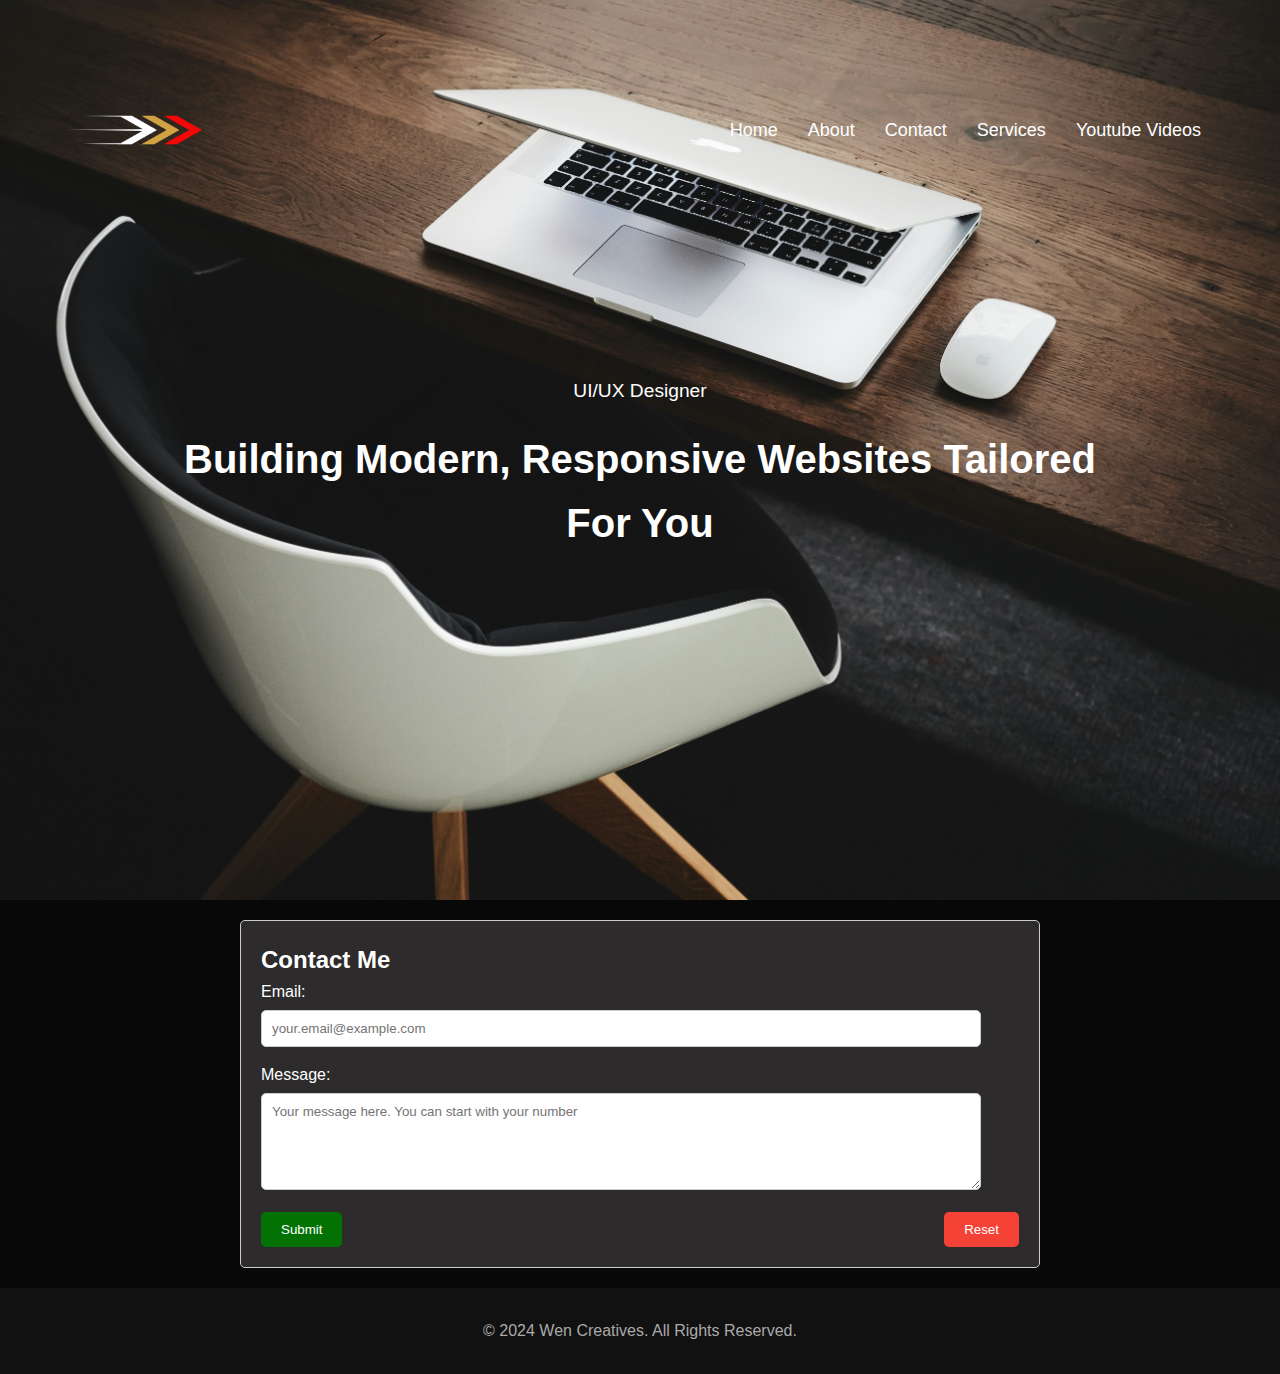
<file: contact.html>
<!DOCTYPE html>
<html>
<head>
    <meta charset="UTF-8" />
    <meta name="viewport" content="width=device-width, initial-scale=1.0">
    <title>title</title>
    <style>
/* General Reset */
* {
    margin: 0;
    padding: 0;
    box-sizing: border-box;
    font-family: 'Poppins', sans-serif;
}

body {
    background: #080808;
    color: #fff;
    line-height: 1.6;
}

/* Header */
#header {
    height: 100vh;
    background-image: url('luca-bravo-9l_326FISzk-unsplash.jpg'); /* Replace with your image */
    background-size: cover;
    background-position: center;
    display: flex;
    flex-direction: column;
    justify-content: center;
}

.container {
    padding: 10px 5%;
}

nav {
    display: flex;
    align-items: center;
    justify-content: space-between;
    position: relative;
}

.logo {
    width: 140px;
}

.hamburger {
    display: none;
    font-size: 24px;
    cursor: pointer;
    color: #fff;
}

.nav-menu {
    display: flex;
    list-style: none;
}

.nav-menu li {
    margin: 0 15px;
}

.nav-menu li a {
    color: #fff;
    text-decoration: none;
    font-size: 18px;
}

.header-text {
    margin: 20% 0;
    text-align: center;
}

.header-text h1 {
    font-size: 2.5rem;
    margin-bottom: 10px;
}

.header-text p {
    font-size: 1.2rem;
    margin-bottom: 20px;
}

#contact {
    max-width: 800px; /* Max width of the form */
    margin: 20px auto; /* Center the form on the page */
    padding: 20px; /* Padding inside the form */
    border: 1px solid #ccc; /* Light border */
    border-radius: 5px; /* Rounded corners */
    background-color: #2d2b2b; /* Light background color */
  transition: transform 0.3s, box-shadow 0.3s; /* Smooth transition for hover effects */

}

#contact:hover {
    transform:translateY(7px); /* Lift the box on hover */
    box-shadow: 0 6px 30px #027205; /* Add shadow on hover */
}


.form-group {
    margin-bottom: 15px; /* Space between fields */
}

label {
    display: block; /* Block display for labels */
    margin-bottom: 5px; /* Space below labels */

}
input{
    width: 95%; /* Full width for inputs */
    padding: 10px; /* Padding inside inputs */
    border: 1px solid #ccc; /* Light border */
    border-radius: 5px; /* Rounded corners */
    transition: transform 0.3s, box-shadow 0.3s; /* Smooth transition for hover effects */

}
input:hover{
    transform:translateY(7px); /* Lift the box on hover */
    box-shadow: 0 4px 20px #027205; /* Add shadow on hover */
}

input[type="email"],
textarea {
    width: 95%; /* Full width for inputs */
    padding: 10px; /* Padding inside inputs */
    border: 1px solid #ccc; /* Light border */
    border-radius: 5px; /* Rounded corners */
    transition: transform 0.3s, box-shadow 0.3s; /* Smooth transition for hover effects */

}

textarea:hover{
    transform:translateY(7px); /* Lift the box on hover */
    box-shadow: 0 4px 20px #027205; /* Add shadow on hover */
}


.form-actions {
    display: flex; /* Flexbox for button layout */
    justify-content: space-between; /* Space between buttons */
}

button {
    padding: 10px 20px; /* Padding for buttons */
    border: none; /* Remove border */
    border-radius: 5px; /* Rounded corners */
    background-color: #027205; /* Green background */
    color: white; /* White text */
    cursor: pointer; /* Pointer on hover */
}
button:hover{
    background-color: #06b61aea;
}


button[type="reset"] {
    background-color: #f44336; /* Red background for reset */
}
button[type="reset"]:hover{
    background-color: #b30707;
}

/* Footer */
footer {
    padding: 20px 5%;
    text-align: center;
    background: #111;
    color: #aaa;
}


    </style>
</head>
<body>
        <!-- Header Section -->
        <header id="header">
            <div class="container">
                <nav>
                    <img src="Wen Creatives o Background copy.png" class="logo" alt="Logo">
                    <div class="hamburger" onclick="toggleMenu()">☰</div>
                    <ul class="nav-menu">
                        <li><a href="index.html">Home</a></li>
                        <li><a href="#about">About</a></li>
                        <li><a href="contact.html">Contact</a></li>
                        <li><a href="#services">Services</a></li>
                        <li><a href="Youtube Videos.html">Youtube Videos</a></li>
                       
                    </ul>
                </nav>
                <div class="header-text">
                    <p>UI/UX Designer</p>
                    <h1>Building Modern, Responsive Websites Tailored<br>For You</h1>
                </div>
            </div>
        </header>
    <!--contact section-->
        <section id="contact">
            <h2>Contact Me</h2>
            <form id="contactForm" action="mailto:owenthiongo744@gmail.com" method="post" enctype="text/plain">
        
                <div class="form-group">
                    <label for="email">Email:</label>
                    <input type="email" id="email" name="email" required placeholder="your.email@example.com">
                </div>
                <div class="form-group">
                    <label for="message">Message:</label>
                    <textarea id="message" name="message" rows="5" required placeholder="Your message here. You can start with your number"></textarea>
                </div>
                <div class="form-actions">
                    <button type="submit">Submit</button>
                    <button type="reset">Reset</button>
                </div>
            </form>
        </section>

<!--form function-->
        <script>
            document.getElementById("contactForm").addEventListener("submit", function(event) {
            event.preventDefault(); // Prevent form from submitting normally
        
            const email = document.getElementById("email").value;
            const message = document.getElementById("message").value;
        
            // Create a mailto link
            const mailtoLink = `mailto:mailto:owenthiongo744@gmail.com?subject=Contact Form Submission&body=Email: ${email}%0A%0AMessage: ${message}`;
        
            // Redirect to the mailto link
            window.location.href = mailtoLink;
        
            //reset form
            document.getElementById('contactForm').reset();
        
        });
        
            </script>

            <!-- Footer -->
    <footer>
        <div class="container">
            <p>&copy; 2024 Wen Creatives. All Rights Reserved.</p>
        </div>
    </footer>

</body>
</html>
</file>
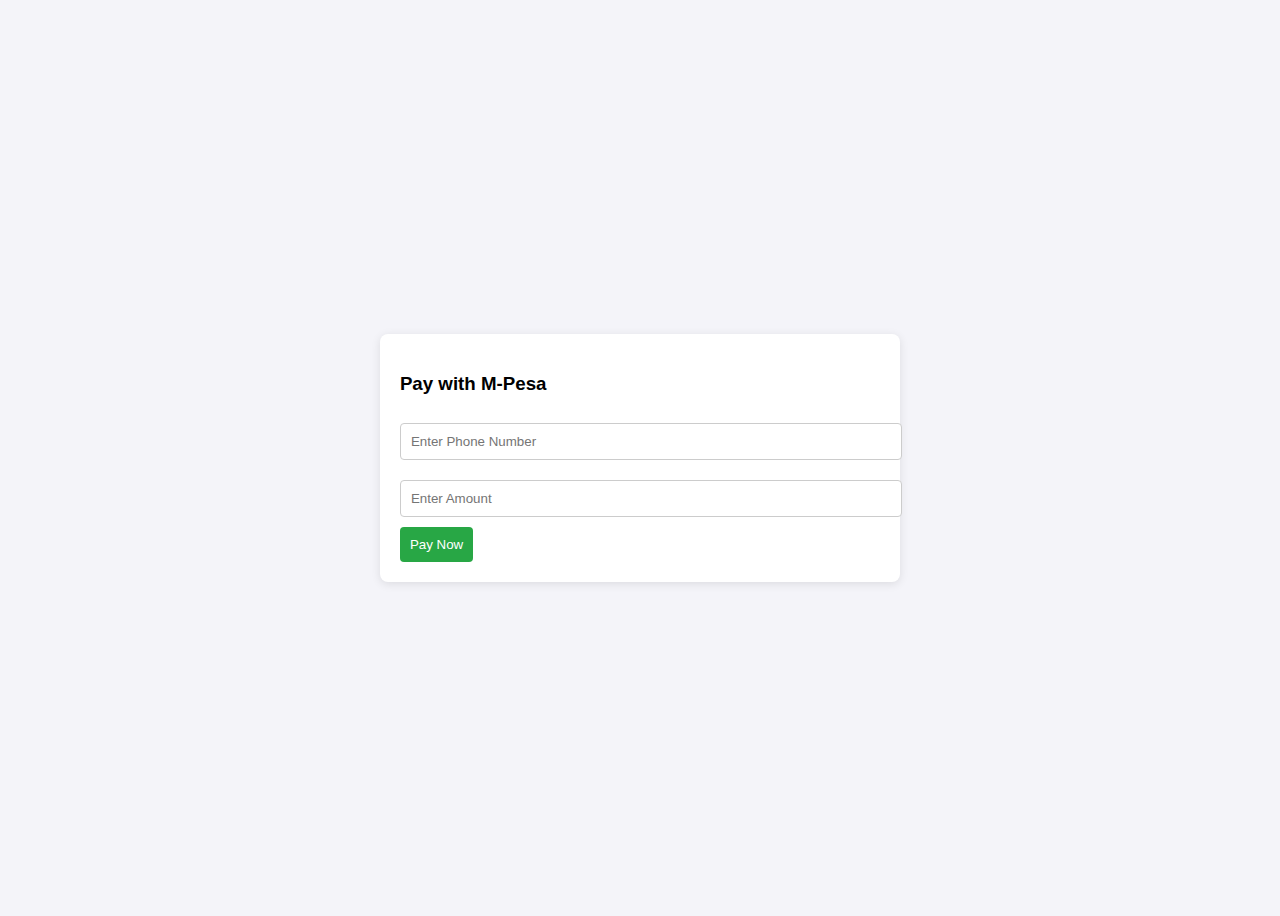
<file: payment.html>
<!DOCTYPE html>
<html lang="en">
<head>
    <meta charset="UTF-8">
    <meta name="viewport" content="width=device-width, initial-scale=1.0">
    <title>STK Push Integration</title>
    <style>
        body {
            font-family: Arial, sans-serif;
            display: flex;
            justify-content: center;
            align-items: center;
            height: 100vh;
            background-color: #f4f4f9;
        }
        form {
            background: #fff;
            padding: 20px;
            border-radius: 8px;
            box-shadow: 0 2px 10px rgba(0, 0, 0, 0.1);
        }
        input {
            margin: 10px 0;
            padding: 10px;
            width: 100%;
            border: 1px solid #ccc;
            border-radius: 4px;
        }
        button {
            padding: 10px;
            background: #28a745;
            color: white;
            border: none;
            border-radius: 4px;
            cursor: pointer;
        }
    </style>
</head>
<body>
    <form id="paymentForm">
        <h3>Pay with M-Pesa</h3>
        <input type="text" id="phone" placeholder="Enter Phone Number" required />
        <input type="number" id="amount" placeholder="Enter Amount" required />
        <button type="submit">Pay Now</button>
    </form>

    <script>
        document.getElementById("paymentForm").addEventListener("submit", async (e) => {
            e.preventDefault();
            const phone = document.getElementById("phone").value;
            const amount = document.getElementById("amount").value;

            try {
                const response = await fetch("http://localhost:3000/stkpush", {
                    method: "POST",
                    headers: { "Content-Type": "application/json" },
                    body: JSON.stringify({ phone, amount }),
                });
                const data = await response.json();
                alert("Payment request sent: " + JSON.stringify(data));
            } catch (error) {
                alert("Payment request failed: " + error.message);
            }
        });
    </script>
</body>
</html>
</file>
